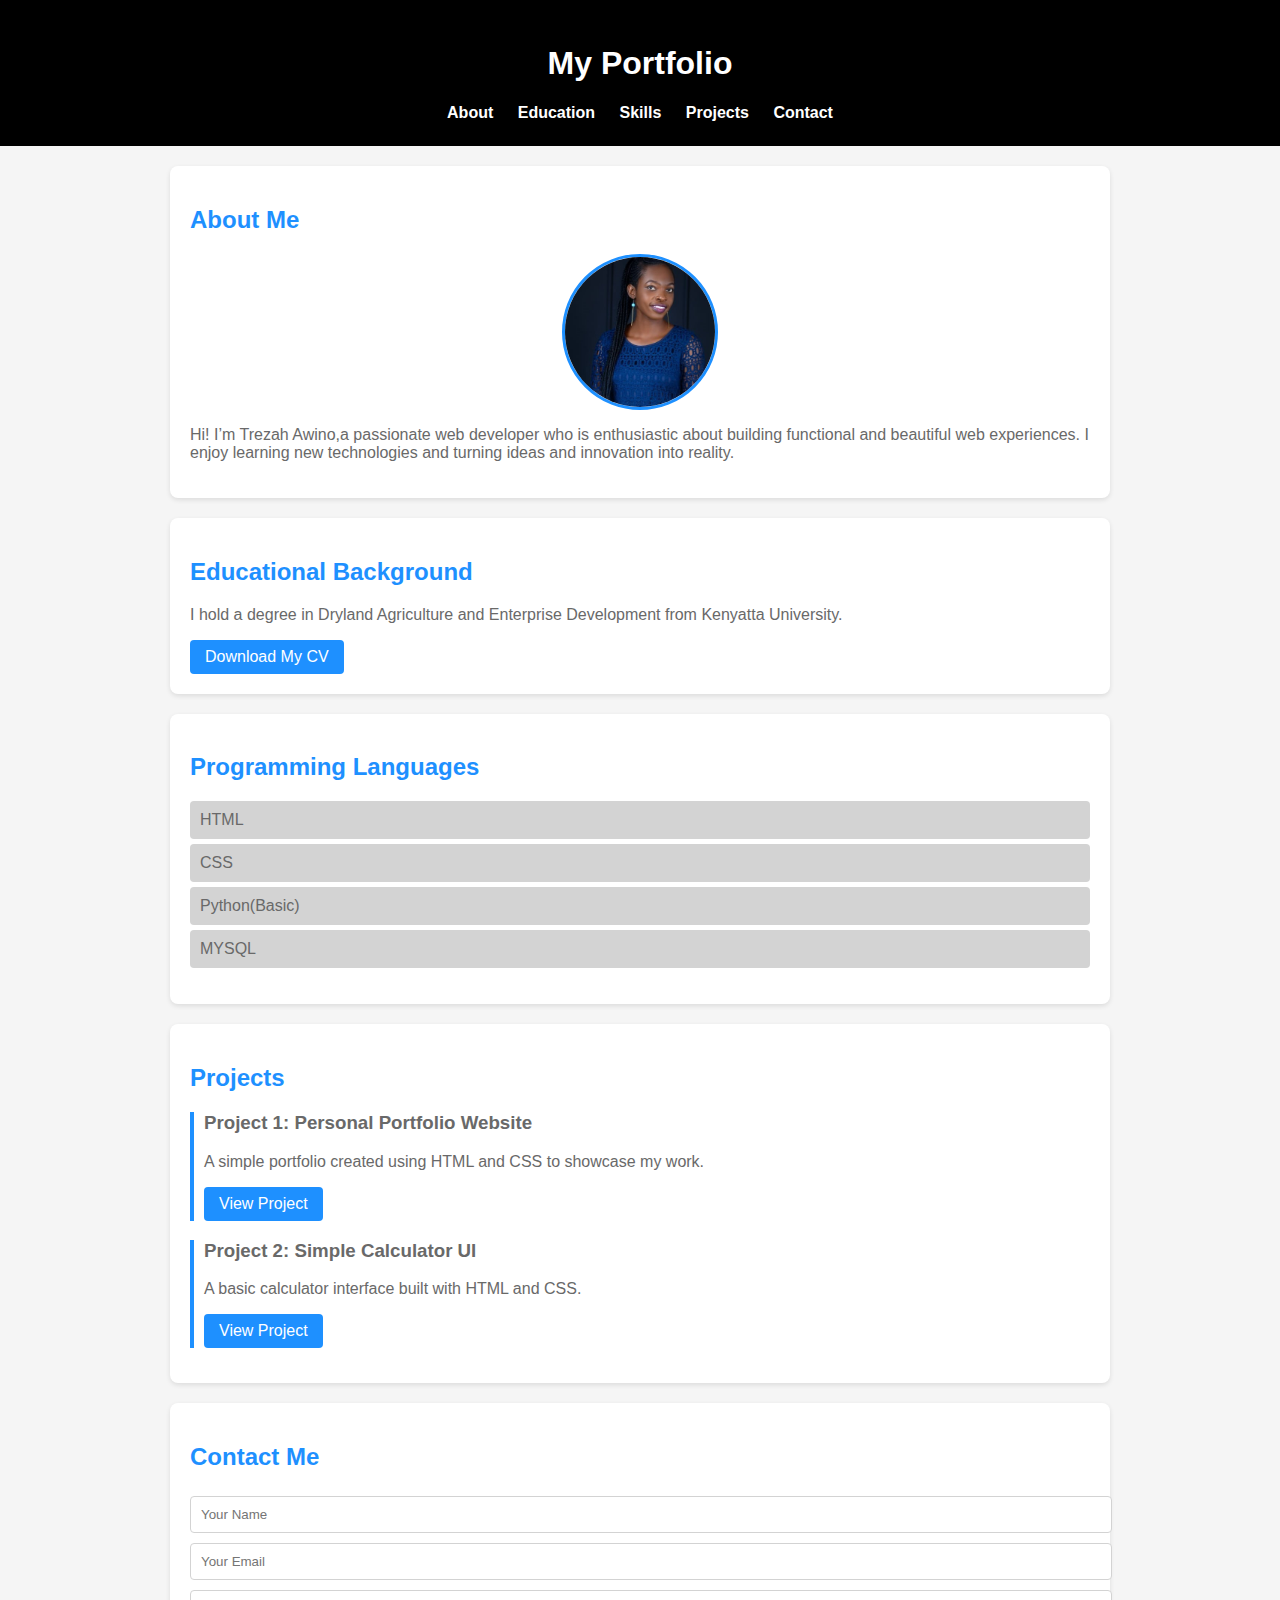
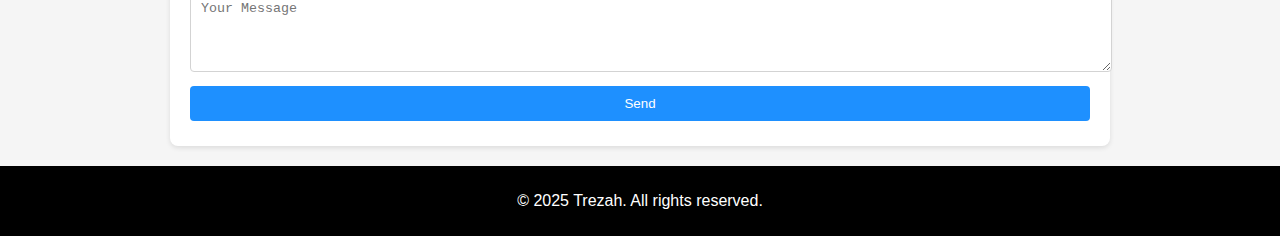
<file: index.html>
<!DOCTYPE html>
<html lang="en">
<head>
  <meta charset="UTF-8">
  <meta name="viewport" content="width=device-width, initial-scale=1.0">
  <title>My Portfolio</title>
  <link rel="stylesheet" href="style.css">
</head>
<body>
  <header>
    <h1>My Portfolio</h1>
    <nav>
      <a href="#about">About</a>
      <a href="#education">Education</a>
      <a href="#skills">Skills</a>
      <a href="#projects">Projects</a>
      <a href="#contact">Contact</a>
    </nav>
  </header>

  <section id="about">
    <h2>About Me</h2>
    <img src="profile.jpg.jpeg" alt="My Profile Picture" class="profile-pic">
    <p>Hi! I’m Trezah Awino,a passionate web developer who is enthusiastic about building functional and beautiful web experiences. I enjoy learning new technologies and turning ideas and innovation into reality.</p>
  </section>

  <section id="education">
    <h2>Educational Background</h2>
    <p>I hold a degree in Dryland Agriculture and Enterprise Development from Kenyatta University.</p>
    <a href="cv.pdf" download class="btn">Download My CV</a>
  </section>

  <section id="skills">
    <h2>Programming Languages</h2>
    <ul>
      <li>HTML</li>
      <li>CSS</li>
      <li>Python(Basic)</li>
      <li>MYSQL</li>
    </ul>
  </section>

  <section id="projects">
    <h2>Projects</h2>
    <div class="project">
      <h3>Project 1: Personal Portfolio Website</h3>
      <p>A simple portfolio created using HTML and CSS to showcase my work.</p>
      <a href="#" class="btn">View Project</a>
    </div>
    <div class="project">
      <h3>Project 2: Simple Calculator UI</h3>
      <p>A basic calculator interface built with HTML and CSS.</p>
      <a href="#" class="btn">View Project</a>
    </div>
  </section>

  <section id="contact">
    <h2>Contact Me</h2>
    <form>
      <input type="text" placeholder="Your Name" required>
      <input type="email" placeholder="Your Email" required>
      <textarea rows="4" placeholder="Your Message" required></textarea>
      <button type="submit">Send</button>
    </form>
  </section>

  <footer>
    <p>&copy; 2025 Trezah. All rights reserved.</p>
  </footer>
</body>
</html>
</file>
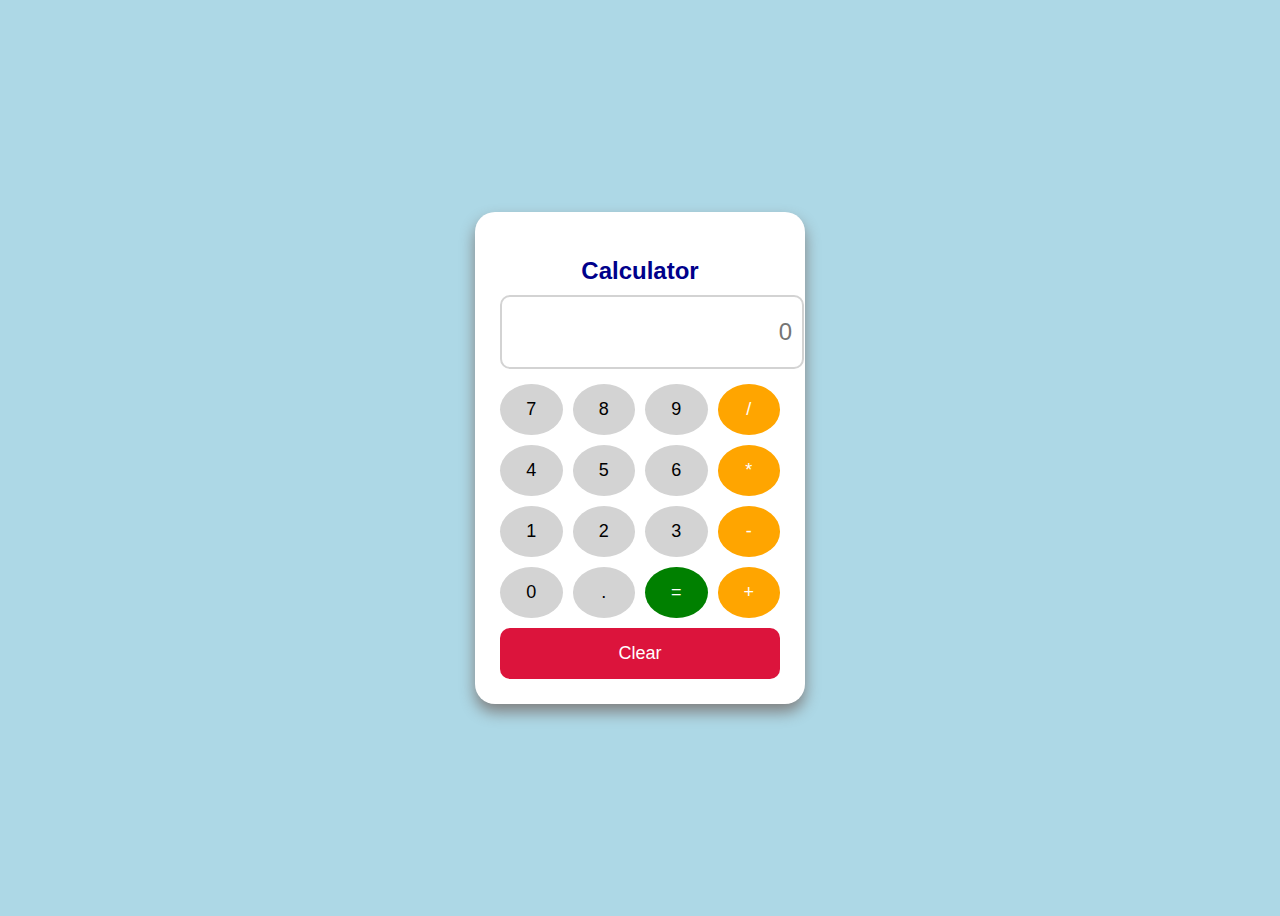
<file: Simple calculator/index.html>
<!DOCTYPE html>
<html lang="en">
<head>
  <meta charset="UTF-8">
  <title>Modern Calculator UI</title>
  <link rel="stylesheet" href="style.css">
</head>
<body>
  <div class="calc-container">
    <h2>Calculator</h2>
    <input type="text" class="screen" placeholder="0" readonly>
    <div class="btn-grid">
      <button>7</button> <button>8</button> <button>9</button> <button class="op">/</button>
      <button>4</button> <button>5</button> <button>6</button> <button class="op">*</button>
      <button>1</button> <button>2</button> <button>3</button> <button class="op">-</button>
      <button>0</button> <button>.</button> <button class="eq">=</button> <button class="op">+</button>
      <button class="clear">Clear</button>
    </div>
  </div>
</body>
</html>
</file>
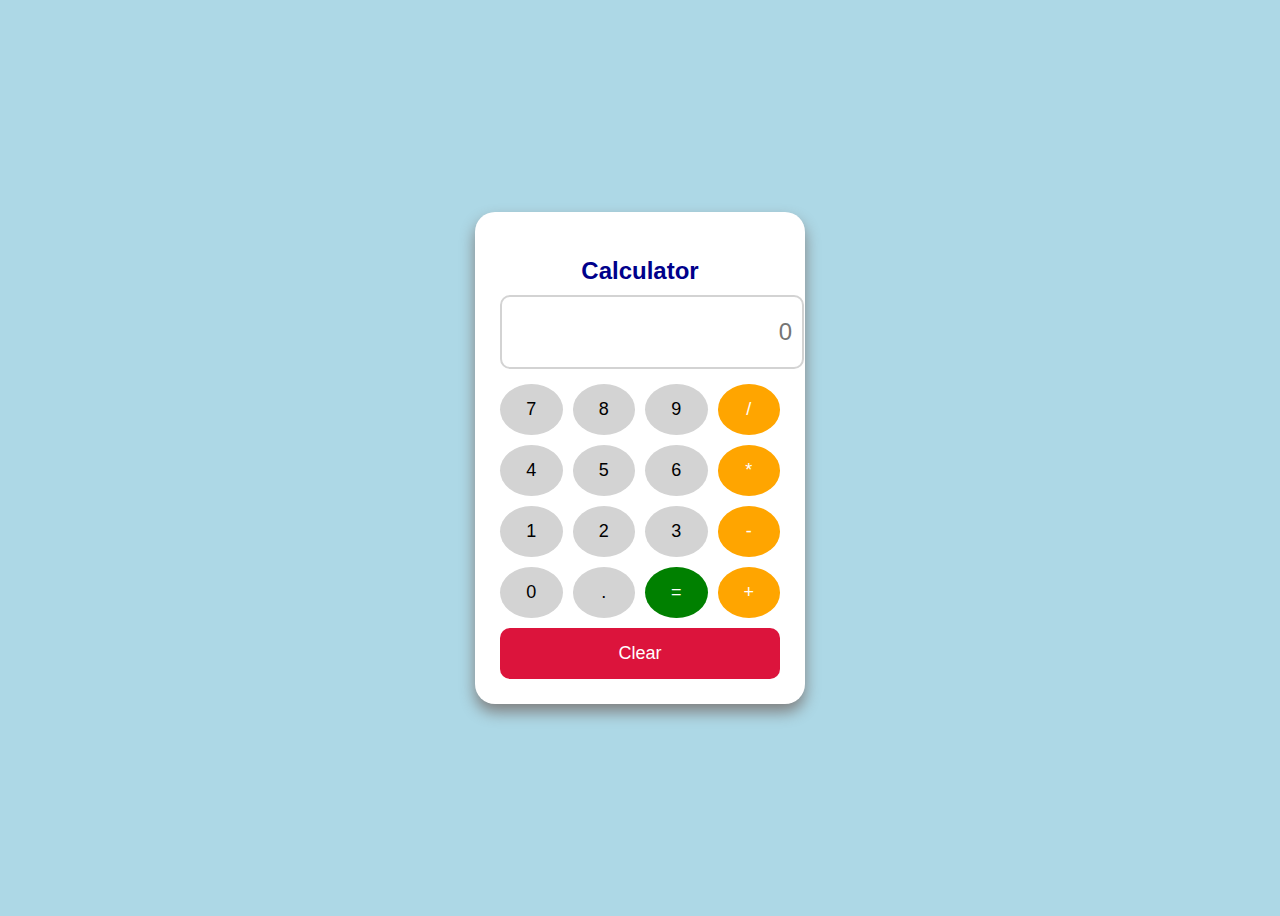
<file: calc.html>
<!DOCTYPE html>
<html lang="en">

<head>
    <meta charset="UTF-8">
    <title>Modern Calculator UI</title>
    <link rel="stylesheet" href="styl.Css">
</head>

<body>
    <div class="calc-container">
        <h2>Calculator</h2>
        <input type="text" class="screen" placeholder="0" readonly>
        <div class="btn-grid">
            <button>7</button> <button>8</button> <button>9</button> <button class="op">/</button>
            <button>4</button> <button>5</button> <button>6</button> <button class="op">*</button>
            <button>1</button> <button>2</button> <button>3</button> <button class="op">-</button>
            <button>0</button> <button>.</button> <button class="eq">=</button> <button class="op">+</button>
            <button class="clear">Clear</button>
        </div>
    </div>
</body>

</html>
</file>
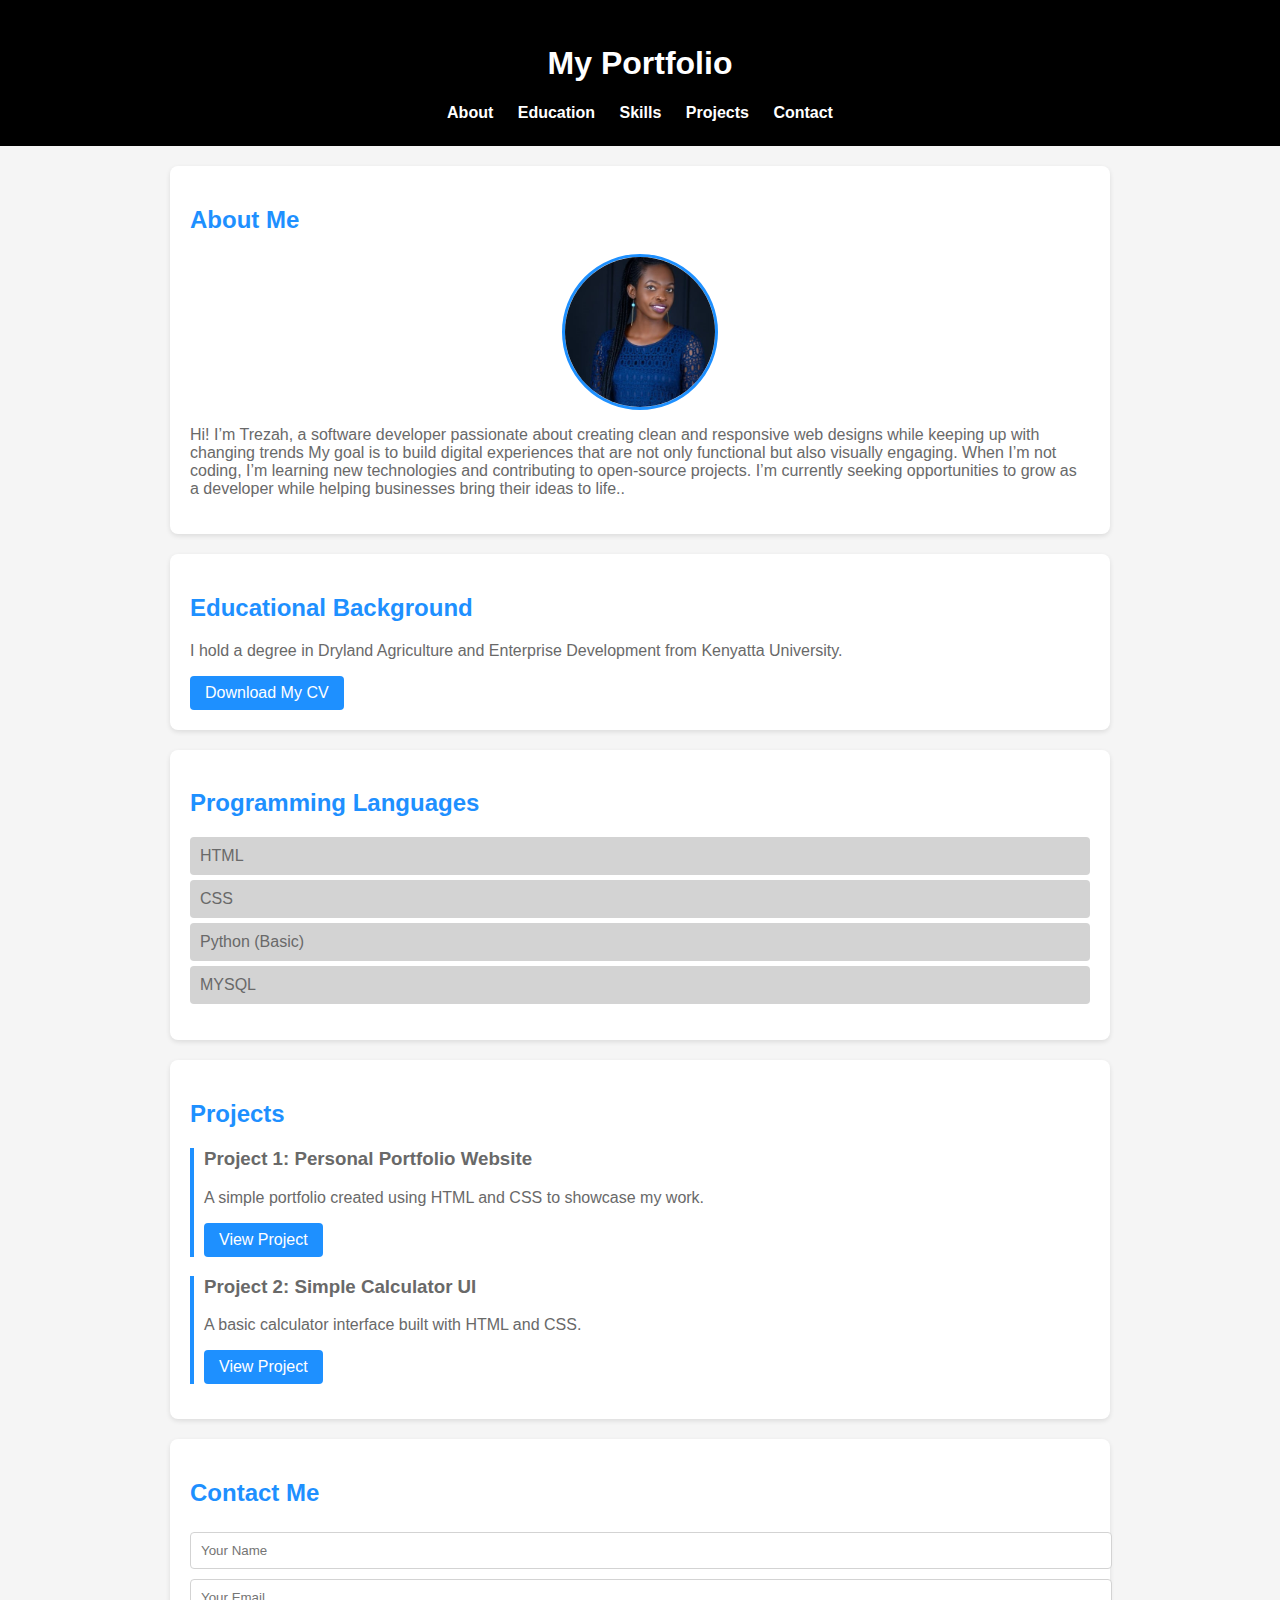
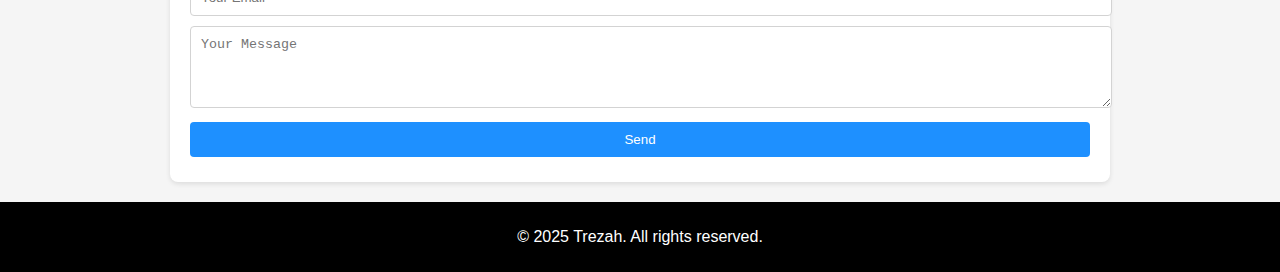
<file: index (1).html>
<!DOCTYPE html>
<html lang="en">

<head>
    <meta charset="UTF-8">
    <meta name="viewport" content="width=device-width, initial-scale=1.0">
    <title>My Portfolio</title>
    <link rel="stylesheet" href="index.css">
</head>

<body>
    <header>
        <h1>My Portfolio</h1>
        <nav>
            <a href="#about">About</a>
            <a href="#education">Education</a>
            <a href="#skills">Skills</a>
            <a href="#projects">Projects</a>
            <a href="#contact">Contact</a>
        </nav>
    </header>

    <section id="about">
        <h2>About Me</h2>
        <img src="profile.jpg.jpeg" alt="image of profile" class="profile-pic" />
        <p>Hi! I’m Trezah, a software developer passionate about creating clean and responsive web designs while keeping up with changing trends My goal is to build digital experiences that are not only functional but also visually engaging. When I’m not
            coding, I’m learning new technologies and contributing to open-source projects. I’m currently seeking opportunities to grow as a developer while helping businesses bring their ideas to life..</p>
    </section>

    <section id="education">
        <h2>Educational Background</h2>
        <p>I hold a degree in Dryland Agriculture and Enterprise Development from Kenyatta University.</p>
        <a href="cv.pdf" download class="btn">Download My CV</a>
    </section>

    <section id="skills">
        <h2>Programming Languages</h2>
        <ul>
            <li>HTML</li>
            <li>CSS</li>
            <li>Python (Basic)</li>
            <li>MYSQL</li>
        </ul>


    </section>

    <section id="projects">
        <h2>Projects</h2>
        <div class="project">
            <h3>Project 1: Personal Portfolio Website</h3>
            <p>A simple portfolio created using HTML and CSS to showcase my work.</p>
            <a href="#" class="btn">View Project</a>
        </div>
        <div class="project">
            <h3>Project 2: Simple Calculator UI</h3>
            <p>A basic calculator interface built with HTML and CSS.</p>
            <a href="calc.html" class="btn">View Project</a>
        </div>
    </section>

    <section id="contact">
        <h2>Contact Me</h2>
        <form>
            <input type="text" placeholder="Your Name" required>
            <input type="email" placeholder="Your Email" required>
            <textarea rows="4" placeholder="Your Message" required></textarea>
            <button type="submit">Send</button>
        </form>
    </section>

    <footer>
        <p>&copy; 2025 Trezah. All rights reserved.</p>
    </footer>
</body>

</html>
</file>
<file: style.css>
body {
    font-family: Arial, sans-serif;
    margin: 0;
    background: whitesmoke;
    color: dimgray;
}

header {
    background: black;
    color: white;
    text-align: center;
    padding: 1.5rem;
}

nav a {
    color: white;
    margin: 0 10px;
    text-decoration: none;
    font-weight: bold;
}

section {
    max-width: 900px;
    margin: 20px auto;
    background: white;
    padding: 20px;
    border-radius: 8px;
    box-shadow: 0 2px 5px rgba(0, 0, 0, 0.1);
}

h2 {
    color: dodgerblue;
}

ul {
    list-style-type: none;
    padding: 0;
}

li {
    background: lightgray;
    padding: 10px;
    margin: 5px 0;
    border-radius: 4px;
}

.btn {
    display: inline-block;
    padding: 8px 15px;
    background: dodgerblue;
    color: white;
    text-decoration: none;
    border-radius: 4px;
}

.btn:hover {
    background: royalblue;
}

.project {
    margin-bottom: 15px;
    border-left: 4px solid dodgerblue;
    padding-left: 10px;
}

form input,
form textarea,
form button {
    width: 100%;
    padding: 10px;
    margin: 5px 0;
    border: 1px solid lightgray;
    border-radius: 4px;
}

form button {
    background: dodgerblue;
    color: white;
    border: none;
    cursor: pointer;
}

form button:hover {
    background: royalblue;
}

footer {
    text-align: center;
    background: black;
    color: white;
    padding: 10px;
    margin-top: 20px;
}

.profile-pic {
    width: 150px;
    height: 150px;
    border-radius: 50%;
    display: block;
    margin: 10px auto;
    border: 3px solid dodgerblue;
    object-fit: cover;
}
</file>
<file: Simple calculator/style.css>
body {
  font-family: Verdana, sans-serif;
  background: lightblue;   /* background using color name */
  display: flex;
  justify-content: center;
  align-items: center;
  height: 100vh;
}

.calc-container {
  background: white;
  padding: 25px;
  border-radius: 20px;
  box-shadow: 0 8px 15px gray;
  width: 280px;
  text-align: center;
}

h2 {
  margin-bottom: 10px;
  color: darkblue;
}

.screen {
  width: 100%;
  height: 50px;
  font-size: 24px;
  text-align: right;
  padding: 10px;
  border: 2px solid lightgray;
  border-radius: 10px;
  margin-bottom: 15px;
}

.btn-grid {
  display: grid;
  grid-template-columns: repeat(4, 1fr);
  gap: 10px;
}

button {
  padding: 15px;
  font-size: 18px;
  border: none;
  border-radius: 50%;  /* round buttons */
  background: lightgray;
  color: black;
  cursor: pointer;
  transition: background 0.3s;
}

button:hover {
  background: silver;
}

button.op {
  background: orange;
  color: white;
}

button.op:hover {
  background: darkorange;
}

button.eq {
  background: green;
  color: white;
}

button.eq:hover {
  background: darkgreen;
}

button.clear {
  grid-column: span 4;
  border-radius: 10px;
  background: crimson;
  color: white;
}

button.clear:hover {
  background: darkred;
}
</file>
<file: styl.Css>
body {
  font-family: Verdana, sans-serif;
  background: lightblue;   /* background using color name */
  display: flex;
  justify-content: center;
  align-items: center;
  height: 100vh;
}

.calc-container {
  background: white;
  padding: 25px;
  border-radius: 20px;
  box-shadow: 0 8px 15px gray;
  width: 280px;
  text-align: center;
}

h2 {
  margin-bottom: 10px;
  color: darkblue;
}

.screen {
  width: 100%;
  height: 50px;
  font-size: 24px;
  text-align: right;
  padding: 10px;
  border: 2px solid lightgray;
  border-radius: 10px;
  margin-bottom: 15px;
}

.btn-grid {
  display: grid;
  grid-template-columns: repeat(4, 1fr);
  gap: 10px;
}

button {
  padding: 15px;
  font-size: 18px;
  border: none;
  border-radius: 50%;  /* round buttons */
  background: lightgray;
  color: black;
  cursor: pointer;
  transition: background 0.3s;
}

button:hover {
  background: silver;
}

button.op {
  background: orange;
  color: white;
}

button.op:hover {
  background: darkorange;
}

button.eq {
  background: green;
  color: white;
}

button.eq:hover {
  background: darkgreen;
}

button.clear {
  grid-column: span 4;
  border-radius: 10px;
  background: crimson;
  color: white;
}

button.clear:hover {
  background: darkred;
}
</file>
<file: index.css>
body { 
  font-family: Arial, sans-serif; 
  margin: 0; 
  background: whitesmoke; 
  color: dimgray; 
}

header { 
  background: black; 
  color: white;
  text-align: center;
  padding: 1.5rem; 
}

nav a { 
  color: white;
  margin: 0 10px;
  text-decoration: none;
  font-weight: bold; 
}

section { 
  max-width: 900px;
  margin: 20px auto;
  background: white;
  padding: 20px;
  border-radius: 8px;
  box-shadow: 0 2px 5px rgba(0,0,0,0.1);
}

h2 { 
  color: dodgerblue; 
}

ul { list-style-type: none; padding: 0; }

li { 
  background: lightgray; 
  padding: 10px;
  margin: 5px 0;
  border-radius: 4px; 
}

.btn { 
  display: inline-block;
  padding: 8px 15px;
  background: dodgerblue;
  color: white;
  text-decoration: none;
  border-radius: 4px;
}

.btn:hover { background: royalblue; }

.project { 
  margin-bottom: 15px;
  border-left: 4px solid dodgerblue;
  padding-left: 10px; 
}

form input, form textarea, form button { 
  width: 100%; 
  padding: 10px; 
  margin: 5px 0; 
  border: 1px solid lightgray; 
  border-radius: 4px; 
}

form button { 
  background: dodgerblue;
  color: white;
  border: none;
  cursor: pointer; 
}

form button:hover { background: royalblue; }

footer { 
  text-align: center;
  background: black;
  color: white;
  padding: 10px;
  margin-top: 20px; 
}
.profile-pic {
  width: 150px;         
  height: 150px;        
  border-radius: 50%;   
  display: block;
  margin: 10px auto;    
  border: 3px solid dodgerblue;
  object-fit: cover;    
}
</file>
